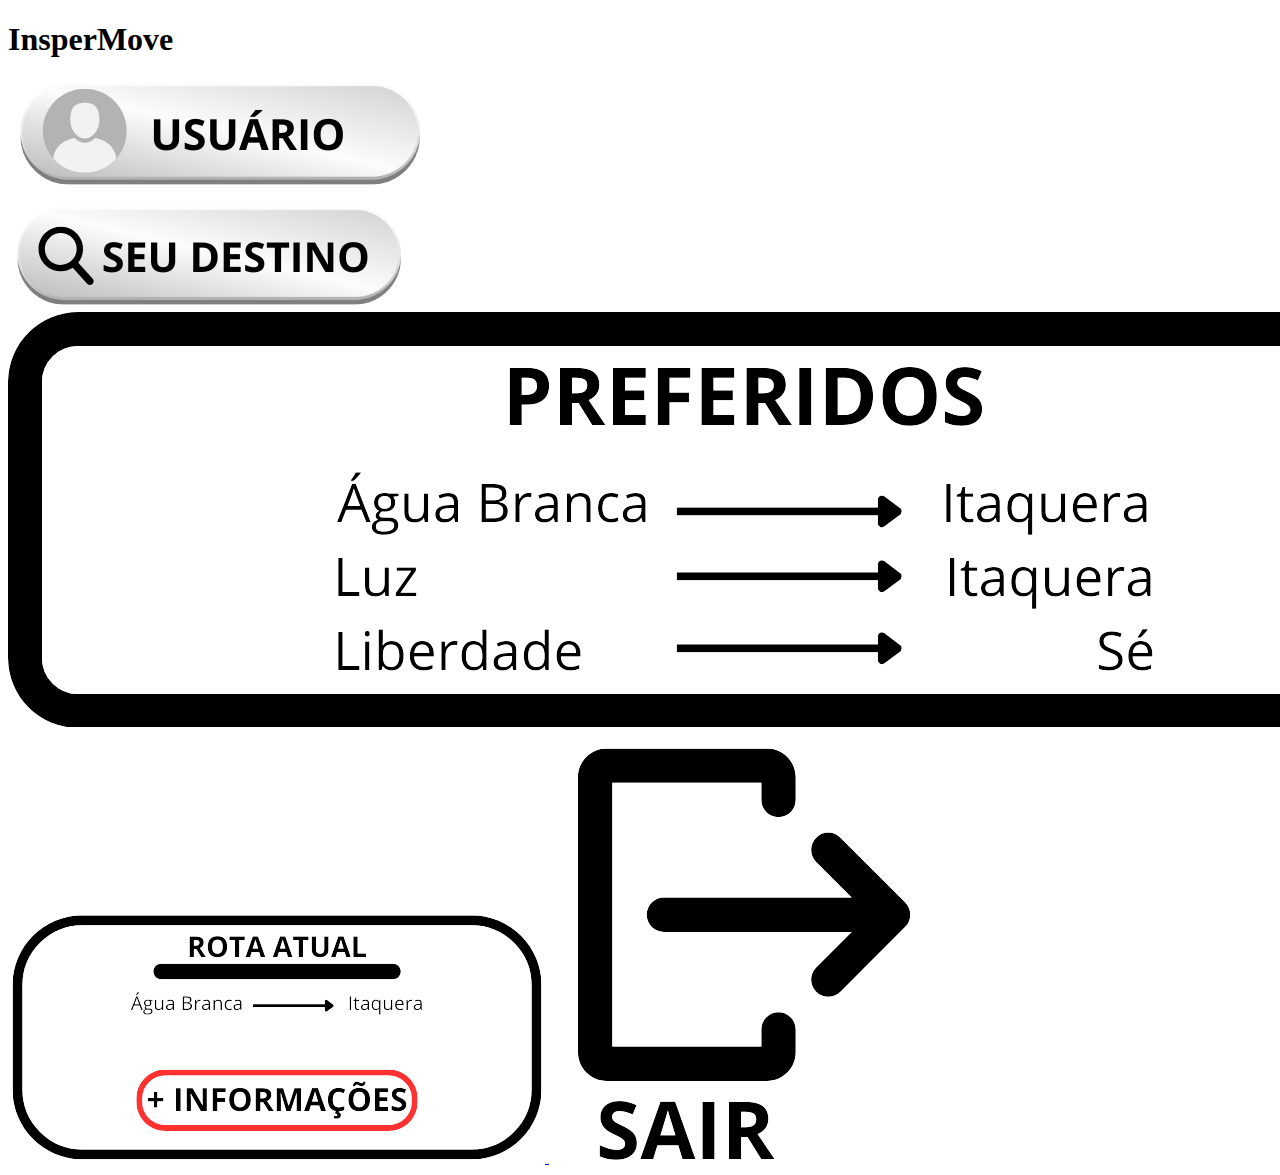
<file: index.html>
<!DOCTYPE html>
<html lang="pt-br">
    <head>
        <title>.</title>
        <meta charset="UTF-8">
    </head>
    <body>
        <header>
            <h1>InsperMove</h1>
            <a href="html/aba_usuario.html">
                <img src="img/usuario.png" alt="Usuário">
            </a>     
        </header>
        <main>
            
            <a href="html/busca.html">
                <img src="img/seu_destino.png" alt="SEU DESTINO">
            </a>
            <a>
            <img src="img/preferidos.png" alt="PREFERIDOS">
            </a>
            <a href="html/informacoes.html">
                <img src="img/mais_info.png" alt="MAIS INFORMAÇÕES">
            </a>
            <a href="logar_usuario.html">
                <img src="img/SAIR.png" alt="SAIR">
            </a>
        </main>
    </body>
</html>
</file>
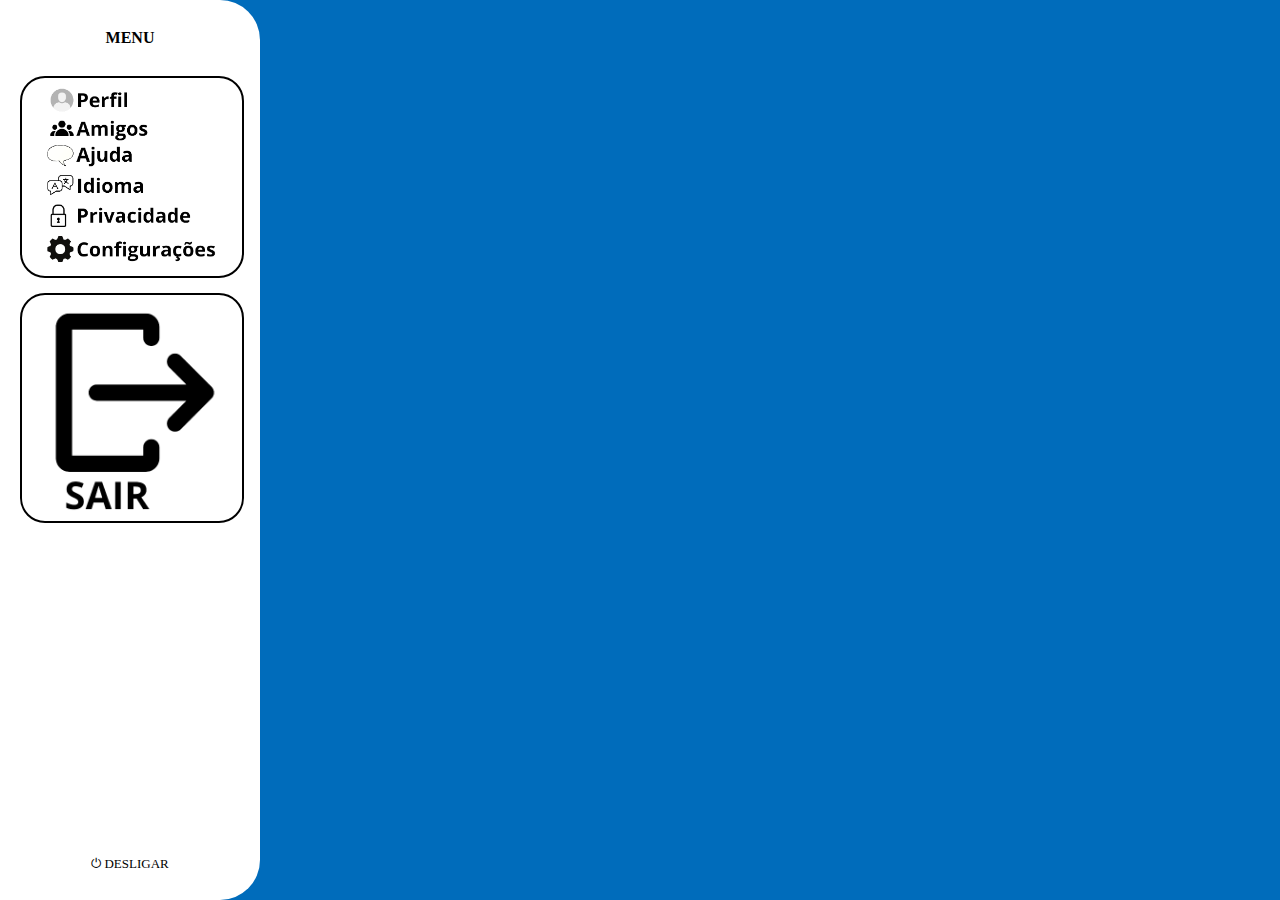
<file: html/aba_usuario.html>
<!DOCTYPE html>
<html lang="pt-br">
    <head>
        <title>Usuário</title>
        <meta charset="UTF-8">
        <meta name="viewport" content="width=device-width, initial-scale=1.0">
        <link rel="stylesheet" href="../css/aba_usuario.css">
        <link rel="stylesheet" href="../css/reset.css">
    </head>
    <body>
        <header>
            <a href="../index.html">
                <!-- <img src="../img/menu.png" alt="TELA INICIAL"> -->
            </a>
            <!-- <h1> -->
                <!-- ABA DO USUÁRIO -->
            <!-- </h1> -->
        </header>
        <main>
            <img src="../img/aba_usuario.png" alt="Perfil     Amigos     Ajuda     Idioma     Privacidade     Configurações">
            <a href="../index.html">
                <img src="../img/SAIR.png" class="sair" alt="SAIR">
            </a>
        </main>
    </body>
</html>
</file>
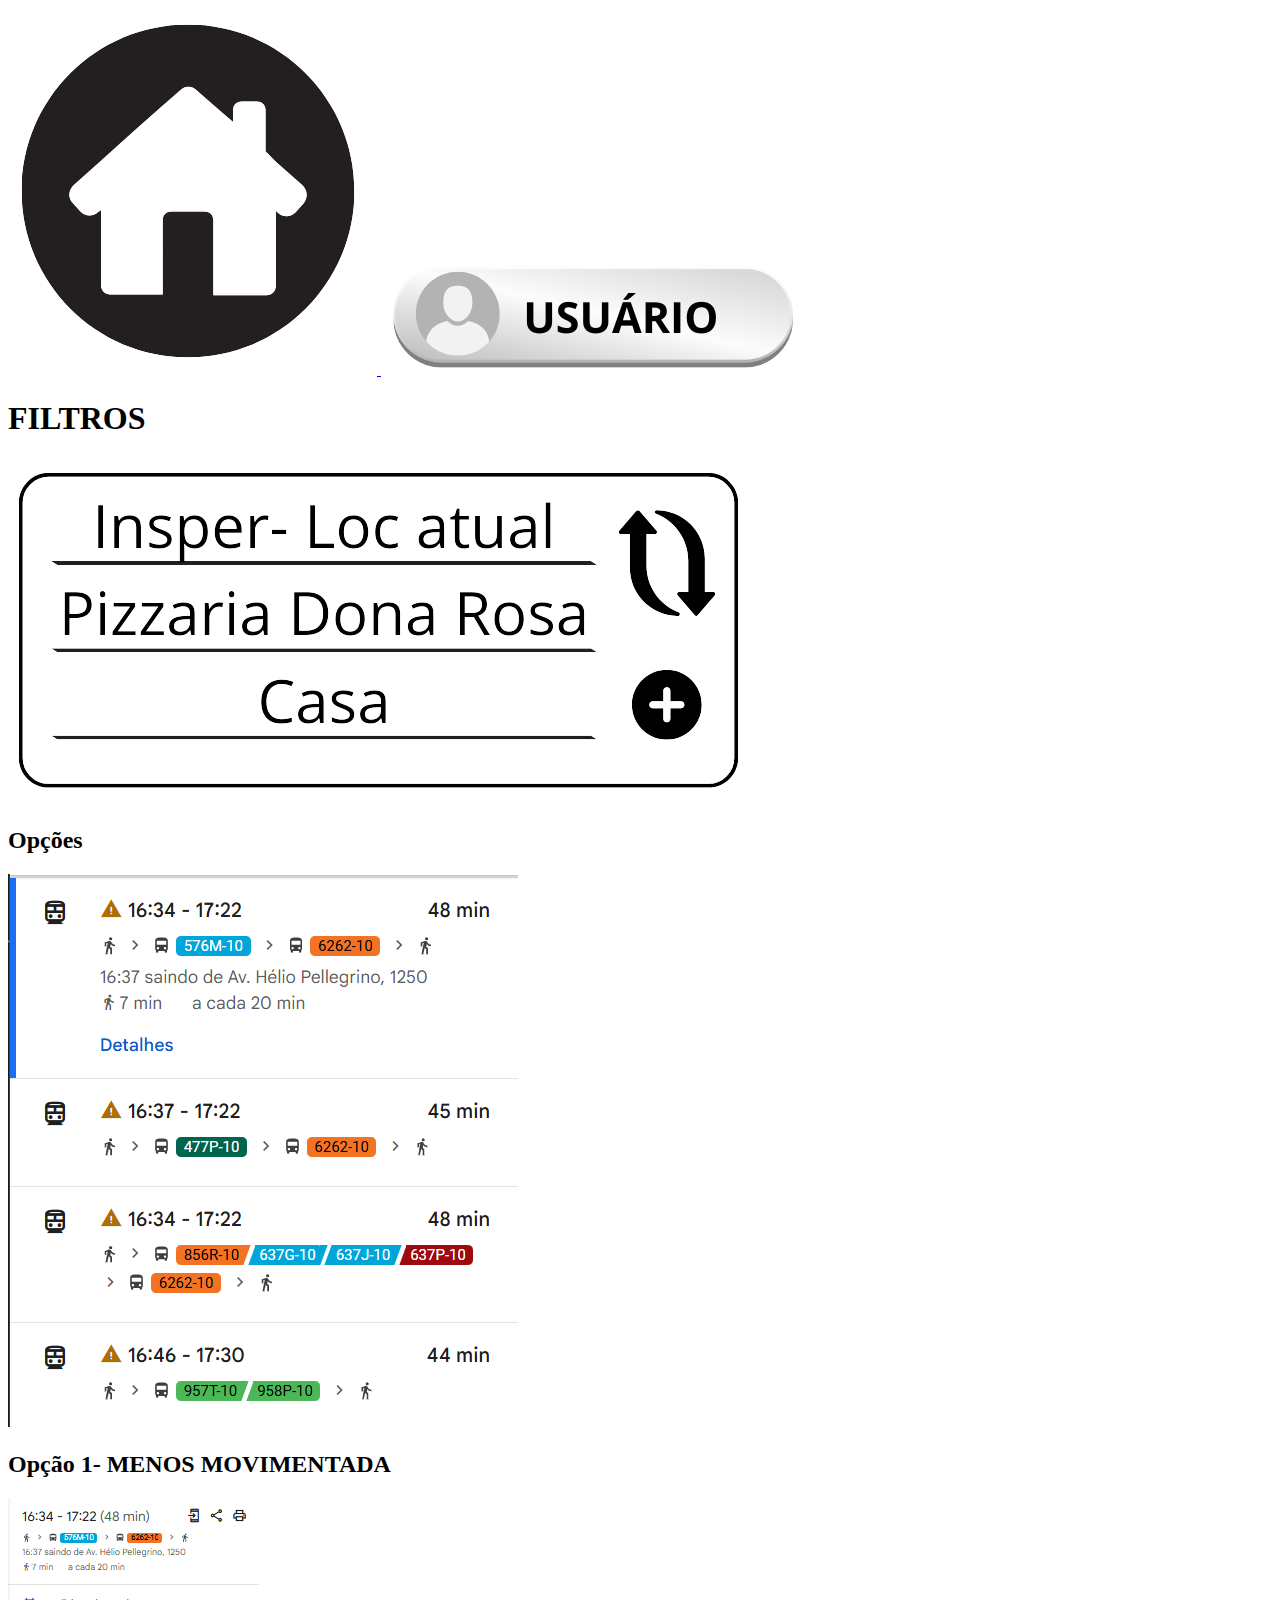
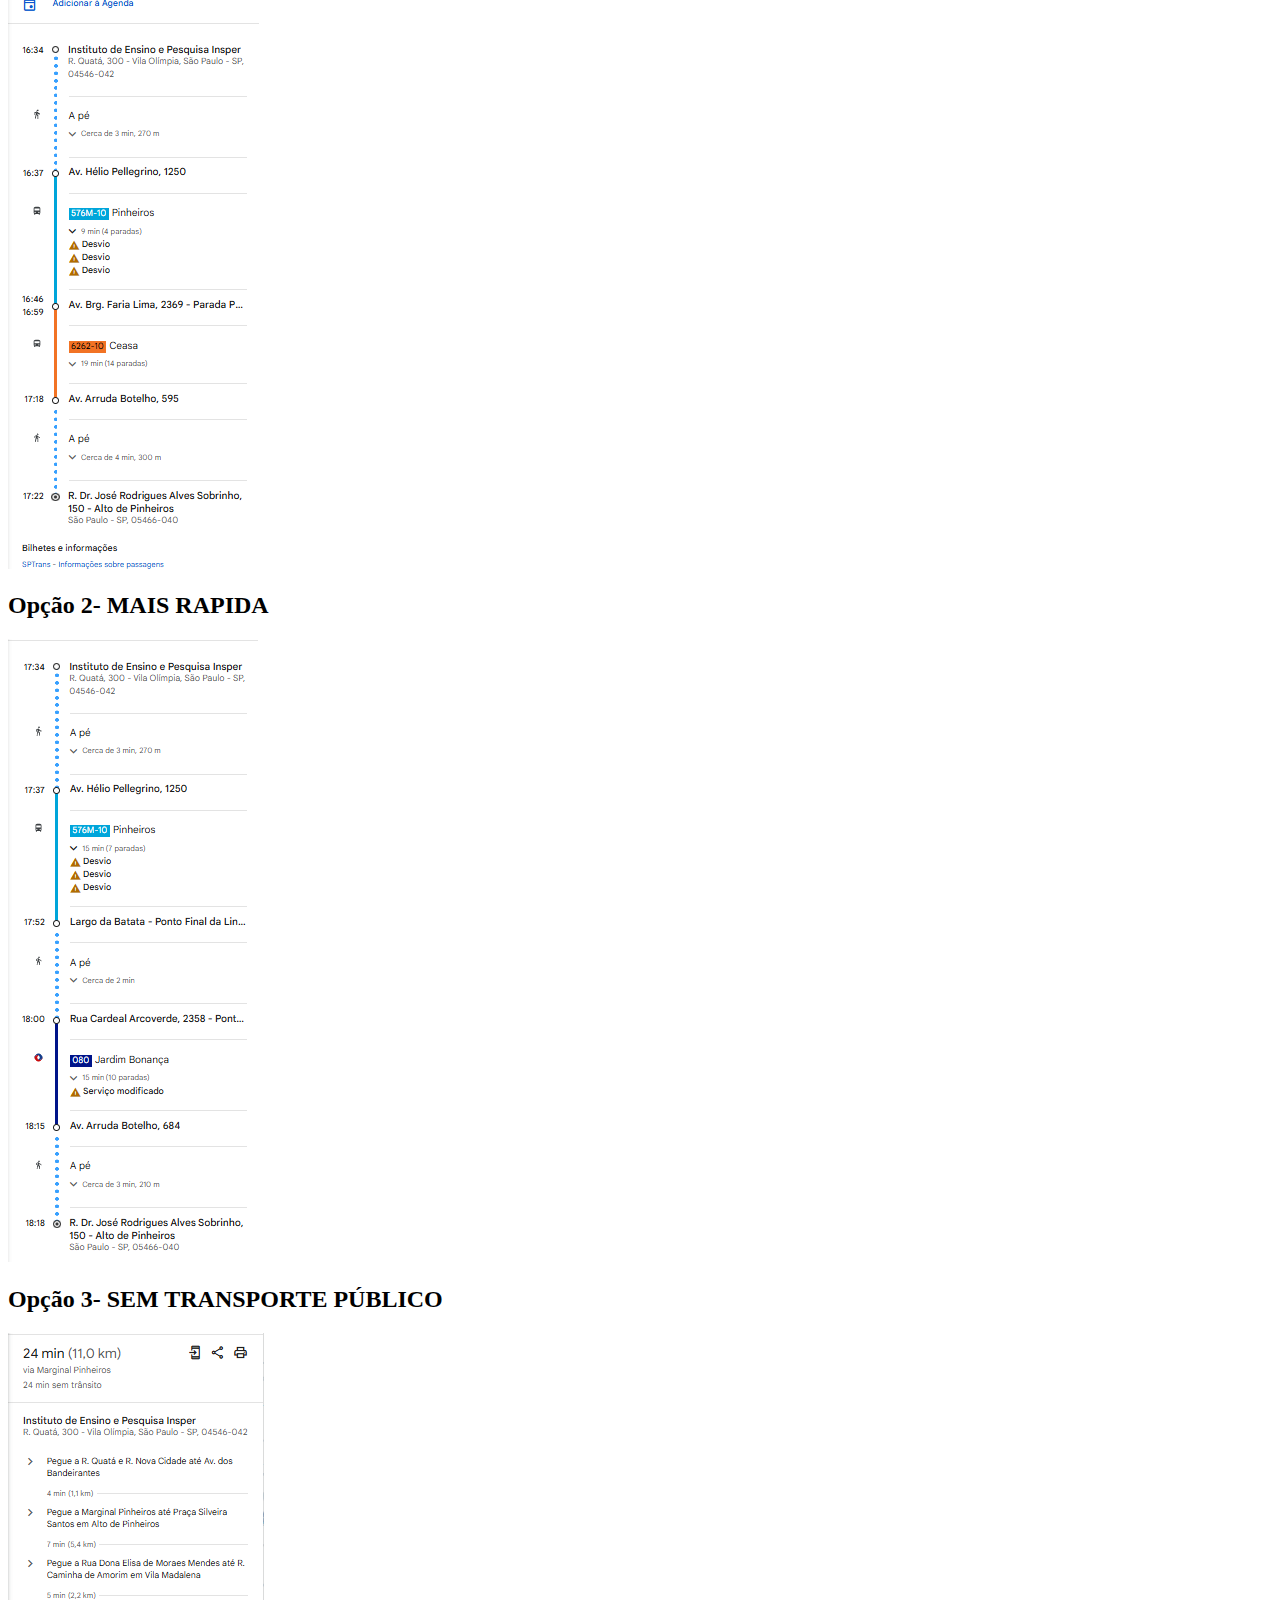
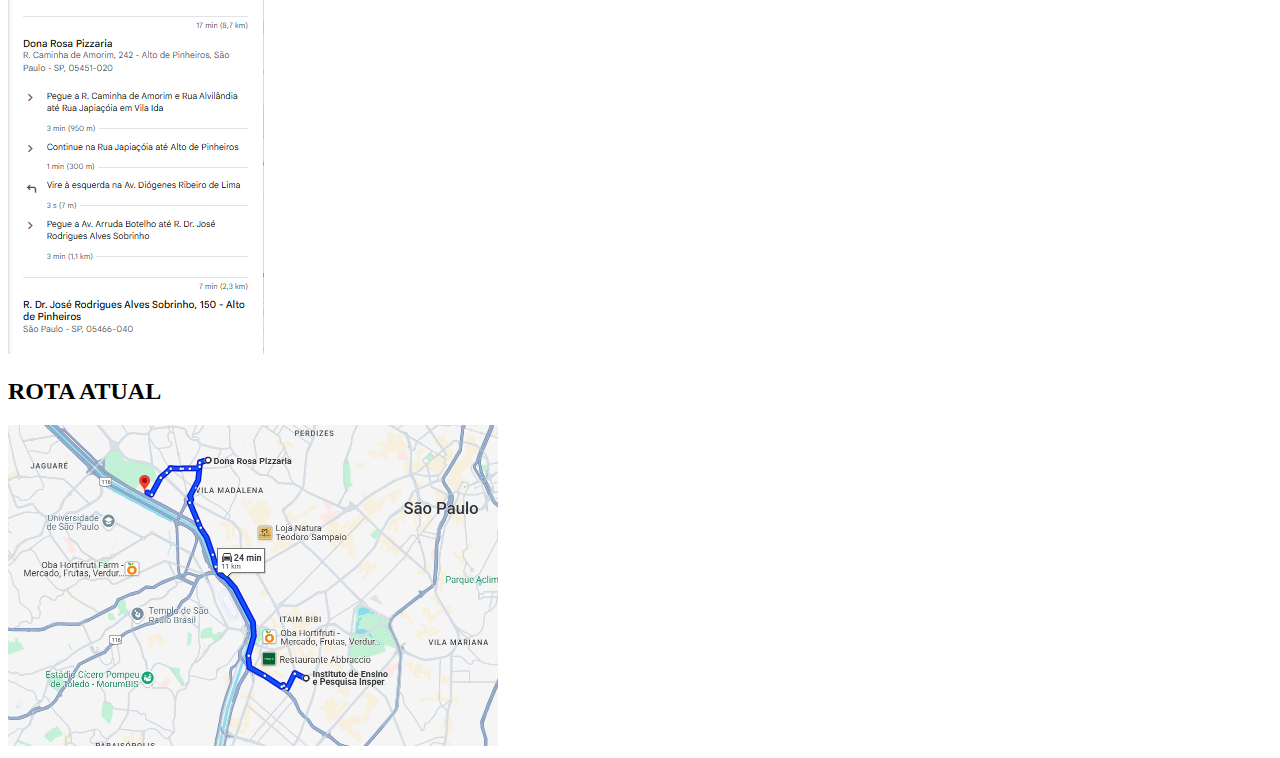
<file: html/filtro.html>
<!DOCTYPE html>
<html lang="pt-br">
    <head>
        <title>Filtro</title>
        <meta charset="UTF-8">
    </head>
    <body>
        <header>
            <a href="../index.html">
                <img src="../img/menu.png" alt="TELA INICIAL">
            </a>
            <a href="../html/aba_usuario.html">
                <img src="../Img/usuario.png" alt="Usuário">
            </a> 
            <h1>
                FILTROS
            </h1>
        </header>
        <main>
            <img src="../img/buscador_locs.png" alt="Insper- Loc atual     Farmácia     Casa     Trocar ordem     Adicionar parada">
            <h2>
                Opções
            </h2>
            <img src="../img/opcao1.png" alt="detalhes rota 1">
            <h2>
                Opção 1- MENOS MOVIMENTADA
            </h2>
            <img src="../img/opcao2.png" alt="detalhes rota 2">
            <h2>
                Opção 2- MAIS RAPIDA
            </h2>
            <img src="../img/opcao3.png" alt="detalhes rota 3">
            <h2>
                Opção 3- SEM TRANSPORTE PÚBLICO
            </h2>
            <img src="../img/opcao4.png" alt="detalhes rota 4">
            <h2>
                ROTA ATUAL
            </h2>
            <img src="../img/rotal_mapa.png" alt="detalhes rota 4">
        </main>
    </body>
</html>
</file>
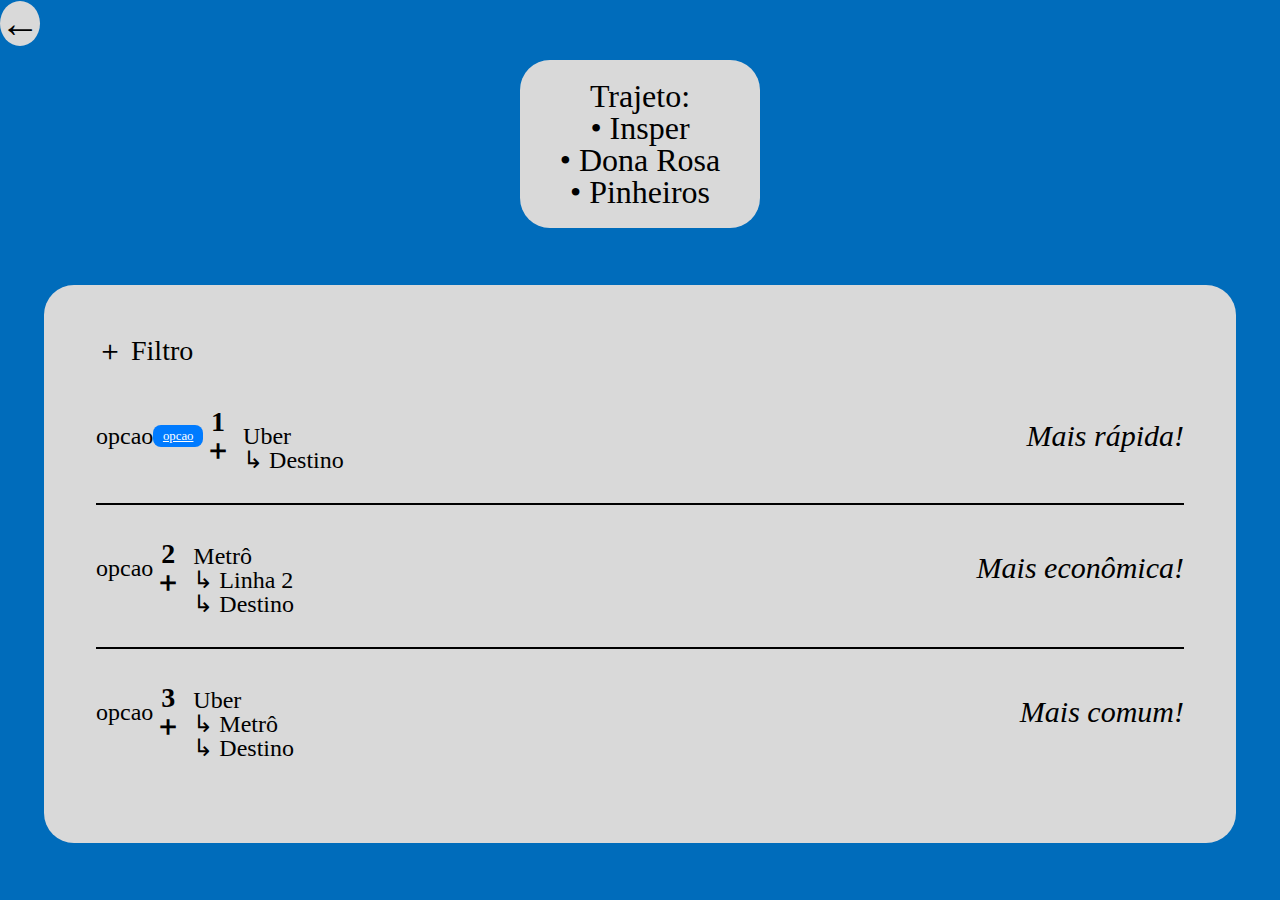
<file: html/filtrobotao.html>
<!DOCTYPE html>
<html lang="pt-br">
<head>
    <meta charset="UTF-8">
    <title>Rotas</title>
    <link rel="stylesheet" href="../css/lugar.css">
    <link rel="stylesheet" href="../css/reset.css">
    
</head>
<body>
    <header>
        <a href="../html/filtros.html" class="btn-voltar">←</a>
    </header>

    <main>
        <article class="trajeto">
            <h2>Trajeto:</h2>
            <p>• Insper</p>
            <p>• Dona Rosa</p>
            <p>• Pinheiros</p>
        </article>

        <article class="filtro">
            <h2>
                ＋ Filtro
            </h2>
            
            <article class="opcao">
                <h3 class="titulo">opcao</h3>
                <a href="busca.html?rota=dona_rosa" class="btn-rota">opcao</a>
                <p class="numero">1<br>＋</p>
                <p class="descricao">
                    <strong>Uber</strong><br>↳ Destino
                </p>
                <p class="destaque">Mais rápida!</p>
            </article>


            <article class="opcao">
                <h3>opcao</h3>
                <p class="numero">2<br>＋</p>
                <p class="descricao">
                    <strong>Metrô</strong><br>↳ Linha 2<br>↳ Destino
                </p>
                <p class="destaque">Mais econômica!</p>
            </article>

            <article class="opcao">
                <h3>opcao</h3>
                <p class="numero">3<br>＋</p>
                <p class="descricao">
                    <strong>Uber</strong><br>↳ Metrô<br>↳ Destino
                </p>
                <p class="destaque">Mais comum!</p>
            </article>
        </article>
        
    </main>
</body>
</html>
</file>
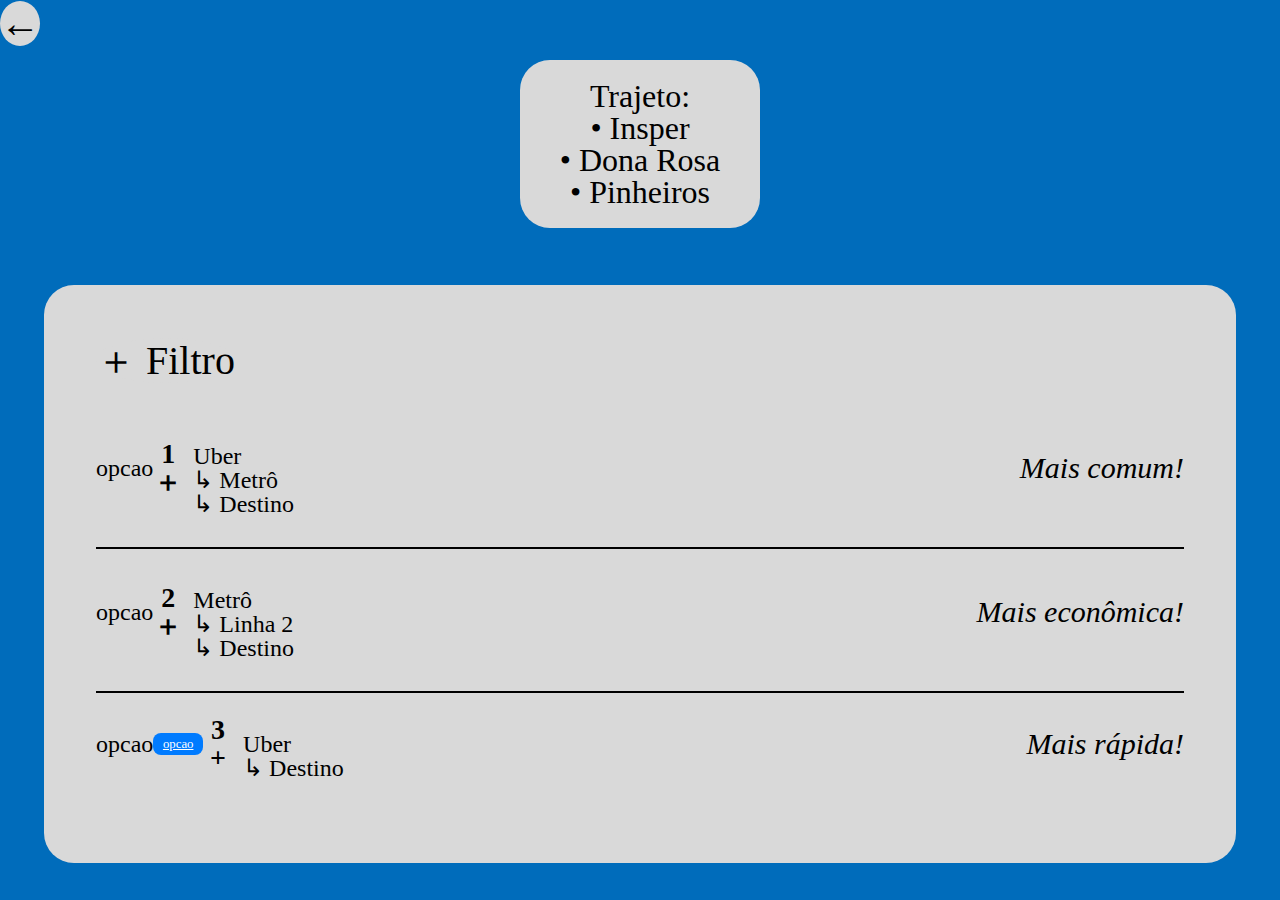
<file: html/filtros.html>
<!DOCTYPE html>
<html lang="pt-br">
<head>
    <meta charset="UTF-8">
    <title>Filtros</title>
    <link rel="stylesheet" href="../css/lugar.css">
    <link rel="stylesheet" href="../css/reset.css">
    
</head>
<body>
    <header>
        <a href="../html/lugar.html" class="btn-voltar">←</a>
    </header>

    <main>
        <article class="trajeto">
            <h2>Trajeto:</h2>
            <p>• Insper</p>
            <p>• Dona Rosa</p>
            <p>• Pinheiros</p>
        </article>

        <article class="filtro">
            <h2>
                <a href="../html/filtrobotao.html" class="btn-voltar">＋ Filtro</a>
            </h2>

            <article class="opcao">
                <h3>opcao</h3>
                <p class="numero">1<br>＋</p>
                <p class="descricao">
                    <strong>Uber</strong><br>↳ Metrô<br>↳ Destino
                </p>
                <p class="destaque">Mais comum!</p>
            </article>

            <article class="opcao">
                <h3>opcao</h3>
                <p class="numero">2<br>＋</p>
                <p class="descricao">
                    <strong>Metrô</strong><br>↳ Linha 2<br>↳ Destino
                </p>
                <p class="destaque">Mais econômica!</p>
            </article>

            <article class="opcao">
                <h3>opcao</h3>
                <a href="busca.html?rota=dona_rosa" class="btn-rota">opcao</a>
                <p class="numero">3<br>+</p>
                <p class="descricao">
                    <strong>Uber</strong><br>↳ Destino
                </p>
                <p class="destaque">Mais rápida!</p>
                
            </article>
        </article>
    </main>
</body>
</html>
</file>
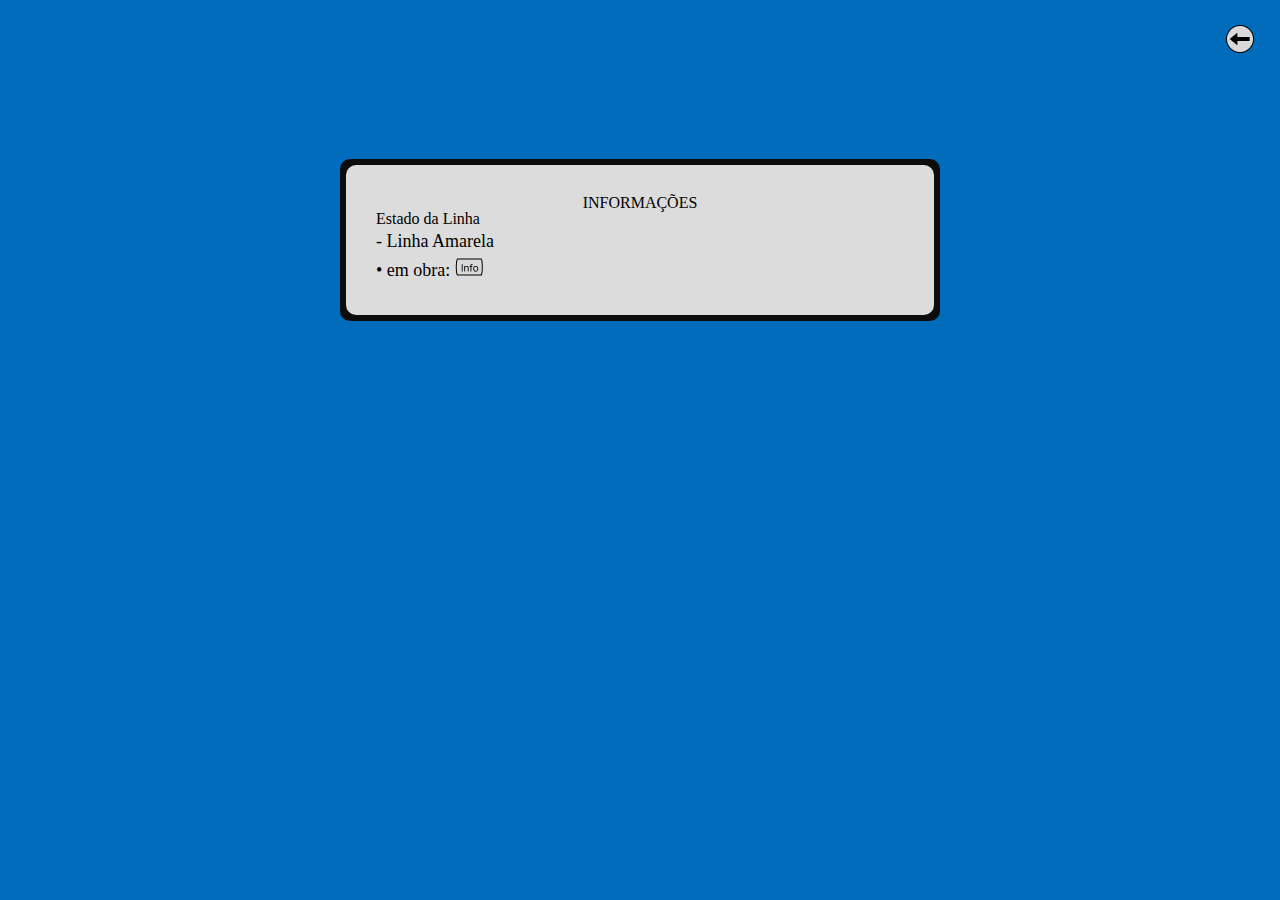
<file: html/informacoes.html>
<!DOCTYPE html>
<html lang="pt-br">
<head>
  <meta charset="UTF-8">
  <meta name="viewport" content="width=device-width, initial-scale=1.0">
  <title>Informações</title>
  <link rel="stylesheet" href="../css/info.css">
  <link rel="stylesheet" href="../css/reset.css">
</head>
<body>
  <header class="voltar">
    <a href="../index.html" class="voltar">
      <img src="../Img/Voltar_1.png" alt="Voltar">
    </a>
  </header>
  <main class="container">
    <section class="card">
      <h2>INFORMAÇÕES</h2>
      <section class="text">
        <h3>Estado da Linha</h3>
        <p>
          - Linha Amarela<br>
          • em obra: <span id="obra-info"></span>
          <a href="informacoes2.html" class="info">
            <img src="../Img/Botão_info.png" alt="informacao">
          </a>
        </p>
      </section>
    </section>
  </main>
</body>
</html>
</file>
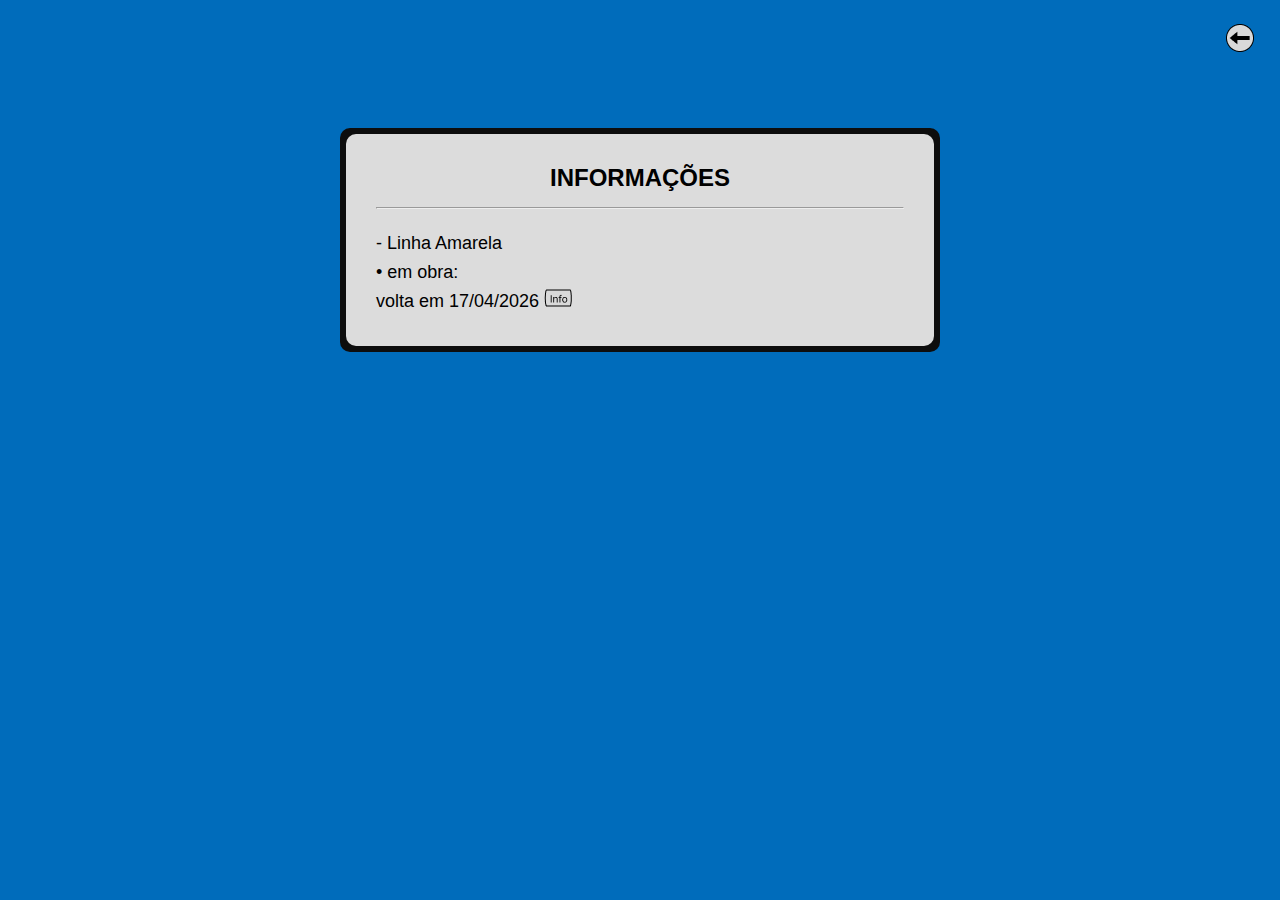
<file: html/informacoes2.html>
<!DOCTYPE html>
<html lang="pt-br">
<head>
  <title>Informações</title>
  <link rel="stylesheet" href="../css/info.css"/>
</head>
<body>
  <header class="voltar">
    <a href="../index.html" class="voltar">
      <img src="../Img/Voltar_1.png" alt="Voltar">
    </a>
  </header>

  <main class="container">
    <section class="card">
      <h2>INFORMAÇÕES</h2>
      <hr/>
      <section class="text">
        <p>
          - Linha Amarela<br>
          • em obra: <br>
          volta em 17/04/2026 <span id="obra-info"></span>
          <a href="informacoes.html" class="info">
            <img src="../Img/Botão_info.png" alt="informacao">
          </a>
        </p>
      </section>
    </section>
  </main>
</body>
</html>
</file>
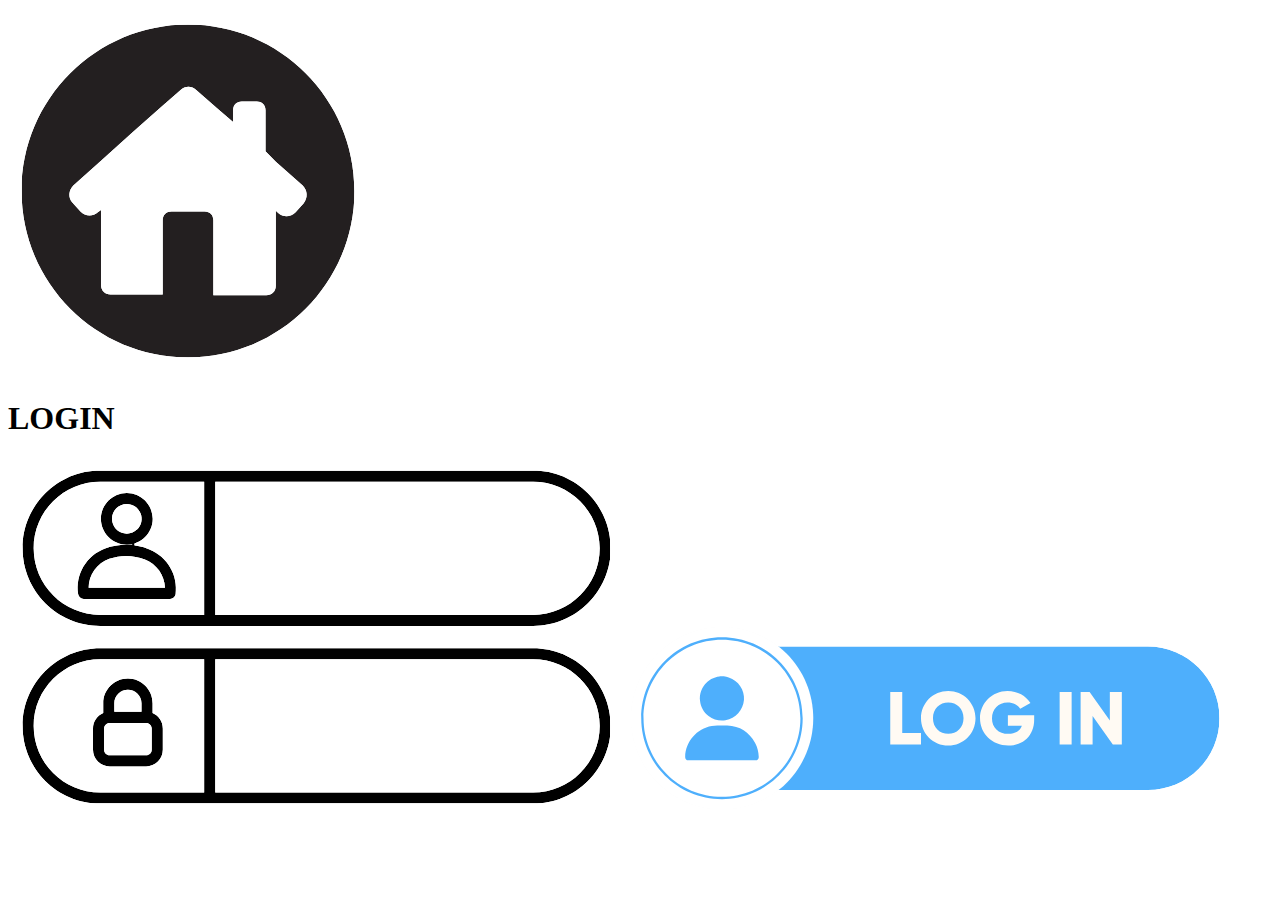
<file: html/logar_usuario.html>
<!DOCTYPE html>
<html lang="pt-br">
    <head>
        <title>Login</title>
        <meta charset="UTF-8">
    </head>
    <body>
        <header>
            <a href="../index.html">
                <img src="../img/menu.png" alt="TELA INICIAL">
            </a>
            <h1>
                LOGIN
            </h1>
        </header>
        <main>
            <img src="../img/login.png" alt="USUARIO DE LOGIN     SENHA DE LOGIN">

            <a href="../html/aba_usuario.html">
                <img src="../img/botao_login.png" alt="LOG IN">
            </a>
        </main>
    </body>
</html>
</file>
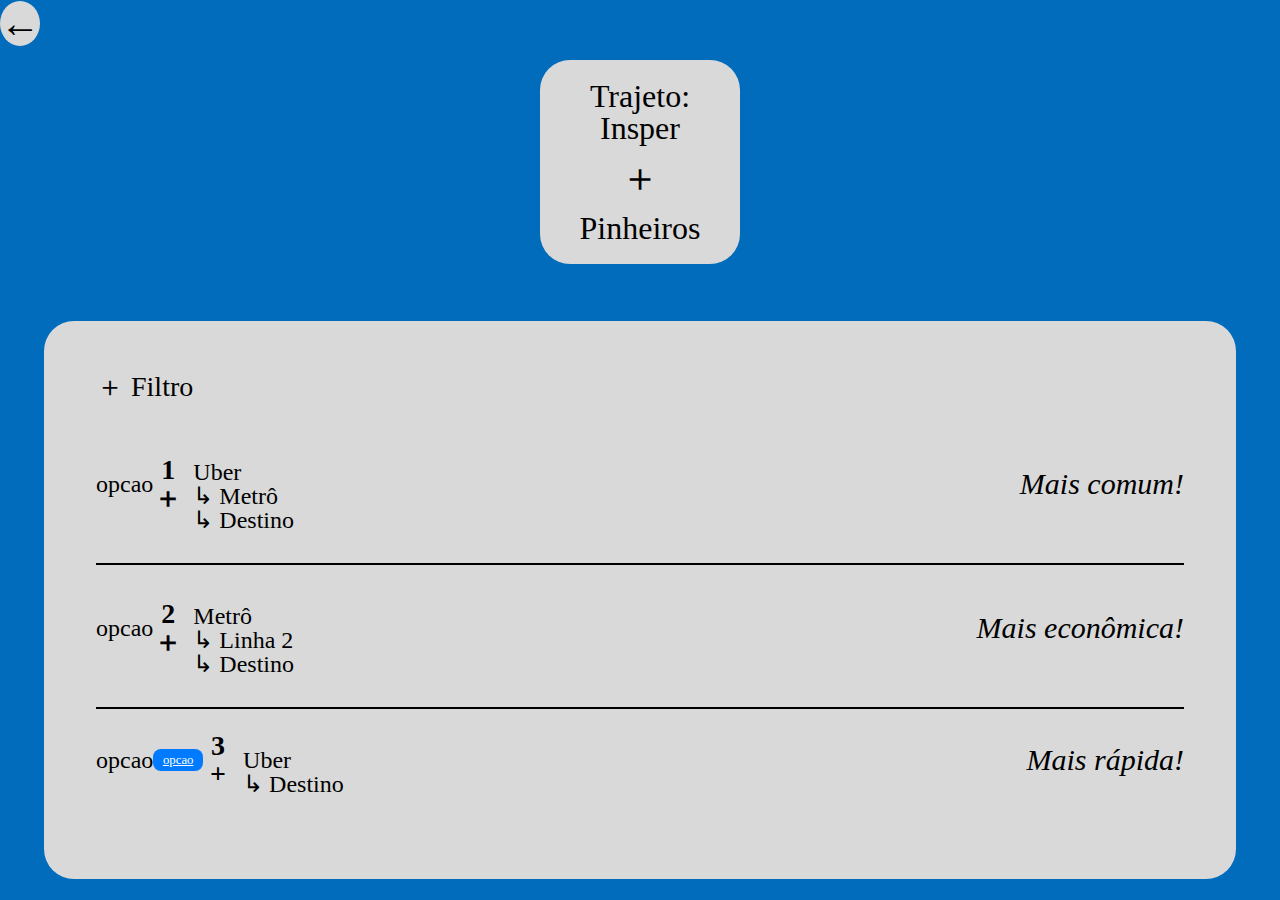
<file: html/lugar.html>
<!DOCTYPE html>
<html lang="pt-br">
<head>
    <meta charset="UTF-8">
    <title>Rotas</title>
    <link rel="stylesheet" href="../css/lugar.css">
    <link rel="stylesheet" href="../css/reset.css">
    
</head>
<body>
    <header>
        <a href="../html/busca.html" class="btn-voltar">←</a>
    </header>

    <main>
        <article class="trajeto">
            <h2>Trajeto:</h2>
            <p>Insper</p>
            <p class="seta">
                <a href="../html/filtros.html" class="btn-voltar">＋</a>
            </p>
            <p>Pinheiros</p>
        </article>

        <article class="filtro">
            <h2>＋ Filtro</h2>

            <article class="opcao">
                <h3>opcao</h3>
                <p class="numero">1<br>＋</p>
                <p class="descricao">
                    <strong>Uber</strong><br>↳ Metrô<br>↳ Destino
                </p>
                <p class="destaque">Mais comum!</p>
            </article>

            <article class="opcao">
                <h3>opcao</h3>
                <p class="numero">2<br>＋</p>
                <p class="descricao">
                    <strong>Metrô</strong><br>↳ Linha 2<br>↳ Destino
                </p>
                <p class="destaque">Mais econômica!</p>
            </article>

            <article class="opcao">
                <h3>opcao</h3>
                <a href="busca.html?rota=dona_rosa" class="btn-rota">opcao</a>
                <p class="numero">3<br>+</p>
                <p class="descricao">
                    <strong>Uber</strong><br>↳ Destino
                </p>
                <p class="destaque">Mais rápida!</p>
                
            </article>
        </article>
    </main>
</body>
</html>
</file>
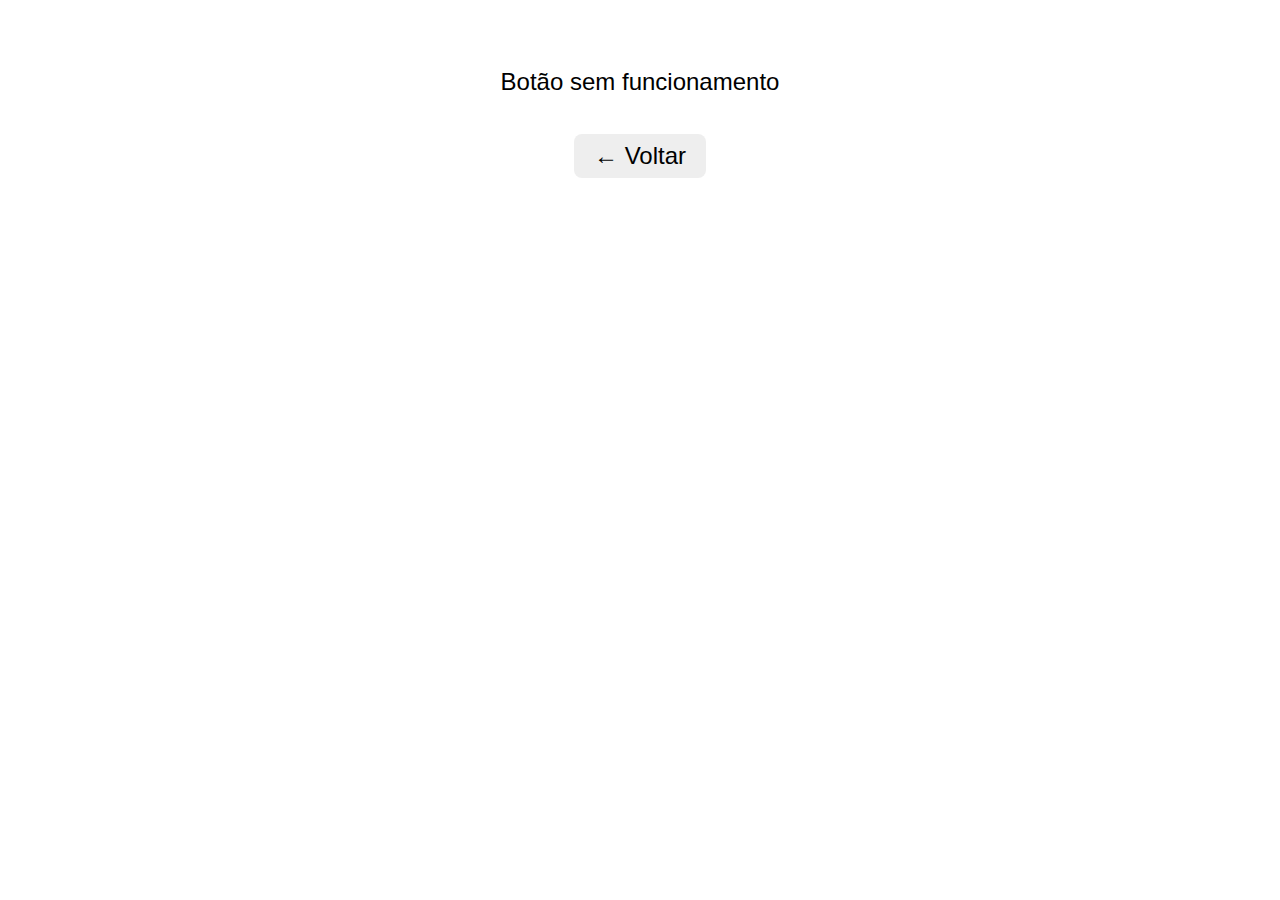
<file: html/preferencias.html>
<!DOCTYPE html>
<html lang="pt-br">
<head>
    <meta charset="UTF-8">
    <title>Preferidos</title>
    <link rel="stylesheet" href="../css/reset.css">
    <link rel="stylesheet" href="../css/preferidos.css">
</head>
<body>
    <main>
        <h2>Botão sem funcionamento</h2>
        <a href="../index.html" class="btn-voltar">← Voltar</a>
    </main>
</body>
</html>
</file>
<file: css/aba_usuario.css>
/* Fundo da página em verde escuro */
body {
    margin: 0;
    background-color: #006CBB;
    font-family: Arial, sans-serif;
  }
  
  /* Aba lateral branca com cantos arredondados */
  main {
    background-color: white;
    width: 260px;
    height: 100vh;
    border-top-right-radius: 40px;
    border-bottom-right-radius: 40px;
    padding: 30px 20px;
    box-sizing: border-box;
    position: fixed;
    display: flex;
    flex-direction: column;
    justify-content: flex-start;
    gap: 15px;
  }
  
  /* Todas as imagens dentro do menu viram botões visuais (estilo dos botões) */
  main img {
    display: block;
    width: 100%;
    max-width: 180px;
    margin: 0 auto;
    border: 2px solid black;
    border-radius: 25px;
    padding: 10px 20px;
    background-color: white;
    cursor: pointer;
    object-fit: contain;
  }
  
  /* Botão "SAIR" com seta lateral preta */
  main a[href*="logar_usuario"] {
    position: relative;
    display: flex;
    justify-content: center;
    align-items: center;
    margin-top: 20px;
  }
  
  main a[href*="logar_usuario"]::after {
    content: "";
    position: absolute;
    right: -15px;
    top: 50%;
    transform: translateY(-50%);
    border-top: 10px solid transparent;
    border-bottom: 10px solid transparent;
    border-left: 15px solid black;
  }
  
  /* Título do menu (caso tenha) */
  main::before {
    content: "MENU";
    font-weight: bold;
    font-size: 16px;
    text-align: center;
    display: block;
    margin-bottom: 15px;
  }
  
  /* Botão DESLIGAR fixado embaixo */
  main::after {
    content: "⏻ DESLIGAR";
    display: block;
    margin-top: auto;
    font-size: 13px;
    text-align: center;
    color: black;
    padding-top: 30px;
  }
</file>
<file: css/lugar.css>
html, body {
    width: 100%;
    height: 100%;
}

body {
    margin: 0;
    font-family: Arial, sans-serif;
    background-color: #006CBB;
    color: black;
}

header {
    height: 3.75rem;
    display: flex;
    justify-content: flex-end;
    align-items: center;
    padding: 0.625rem;
}

.btn-voltar {
    background-color: #d9d9d9;
    border-radius: 50%;
    text-decoration: none;
    color: black;
    font-size: 2.5rem;
    width: 2.5rem;
    height: 2.5rem;
    text-align: center;
    line-height: 3rem;
    margin-top: 3rem;
}

main {
    display: flex;
    flex-direction: column;
    align-items: center;
    gap: 3.5625rem;
}

.trajeto {
    background-color: #d9d9d9;
    border-radius: 1.875rem;
    padding: 1.25rem 2.5rem;
    text-align: center;
    font-size:2rem;
}

.trajeto-content {
    display: flex;
    flex-direction: column;
    align-items: center;
    font-size: 1.125rem;
}

.seta {
    font-size: 1.75rem;
    margin: 0.625rem 0;
}

.filtro {
    background-color: #d9d9d9;
    width: 85%;
    border-radius: 1.875rem;
    padding: 3.25rem;
}

.filtro h2 {
    font-size: 1.75rem;
    margin-bottom: 1.25rem;
}

.opcao {
    display: flex;
    justify-content: space-between;
    align-items: flex-start;
    border-top: 0.125rem solid black;
    padding: 0.9375rem 0;
    font-size: 1.5rem;
}

.opcao:first-of-type {
    border-top: none;
}

.numero {
    font-size: 1.75rem;
    font-weight: bold;
    width: 1.875rem;
    text-align: center;
}

.numero span {
    font-size: 1rem;
}

.descricao {
    flex-grow: 1;
    padding-left: 0.625rem;
    white-space: pre-line;
    font-size: 1.5rem;
}

.destaque {
    font-size: 1.875rem;
    font-style: italic;
    white-space: nowrap;
}
.opcao {
    display: flex;
    align-items: center;
    justify-content: space-between;
    margin-bottom: 1rem;
}
.btn-rota {
    font-size: 0.8rem;
    padding: 0.3rem 0.6rem;
    background-color: #007BFF;
    color: #fff;
    border: none;
    border-radius: 0.5rem;
    cursor: pointer;
    white-space: nowrap;
}
</file>
<file: css/info.css>
html, body {
    width: 100%;
    height: 100%;
}

* {
    margin: 0;
    padding: 0;
    box-sizing: border-box;
}

body {
    font-family: Arial, sans-serif;
    background-color: #006CBB;
    display: flex;
    justify-content: center;
    align-items: center;
    height: 30rem;
    padding: 0.9375rem;
}

main.container {
    background-color: #0d0d0d;
    width: 62.5rem;
    max-width: 37.5rem;
    padding: 0.375rem;
    border-radius: 0.625rem;
    position: relative;
}

section.card {
    background-color: #dcdcdc;
    padding: 1.875rem;
    border-radius: 0.625rem;
}

h2 {
    text-align: center;
    font-weight: bold;
    margin-bottom: 0.9375rem;
    font-size: 1.5rem;
}

hr {
    margin-bottom: 1.25rem;
}

section.text p {
    font-size: 1.125rem;
    line-height: 1.6;
}

header.voltar {
    position: absolute;
    top: 0.9375rem;
    right: 0.9375rem;
    border: none;
    border-radius: 50%;
    width: 3.125rem;
    height: 3.125rem;
    display: flex;
    justify-content: center;
    align-items: center;
}
</file>
<file: css/preferidos.css>
body {
    font-family: Arial, sans-serif;
    background-color: #fff;
    margin: 0;
    padding: 20px;
}

main {
    text-align: center;
    padding: 50px 20px;
}

h2 {
    font-size: 24px;
    margin-bottom: 40px;
}

.btn-voltar {
    font-size: 24px;
    text-decoration: none;
    color: black;
    background-color: #eee;
    padding: 10px 20px;
    border-radius: 8px;
    display: inline-block;
    transition: background-color 0.3s;
}

.btn-voltar:hover {
    background-color: #ccc;
}
</file>
